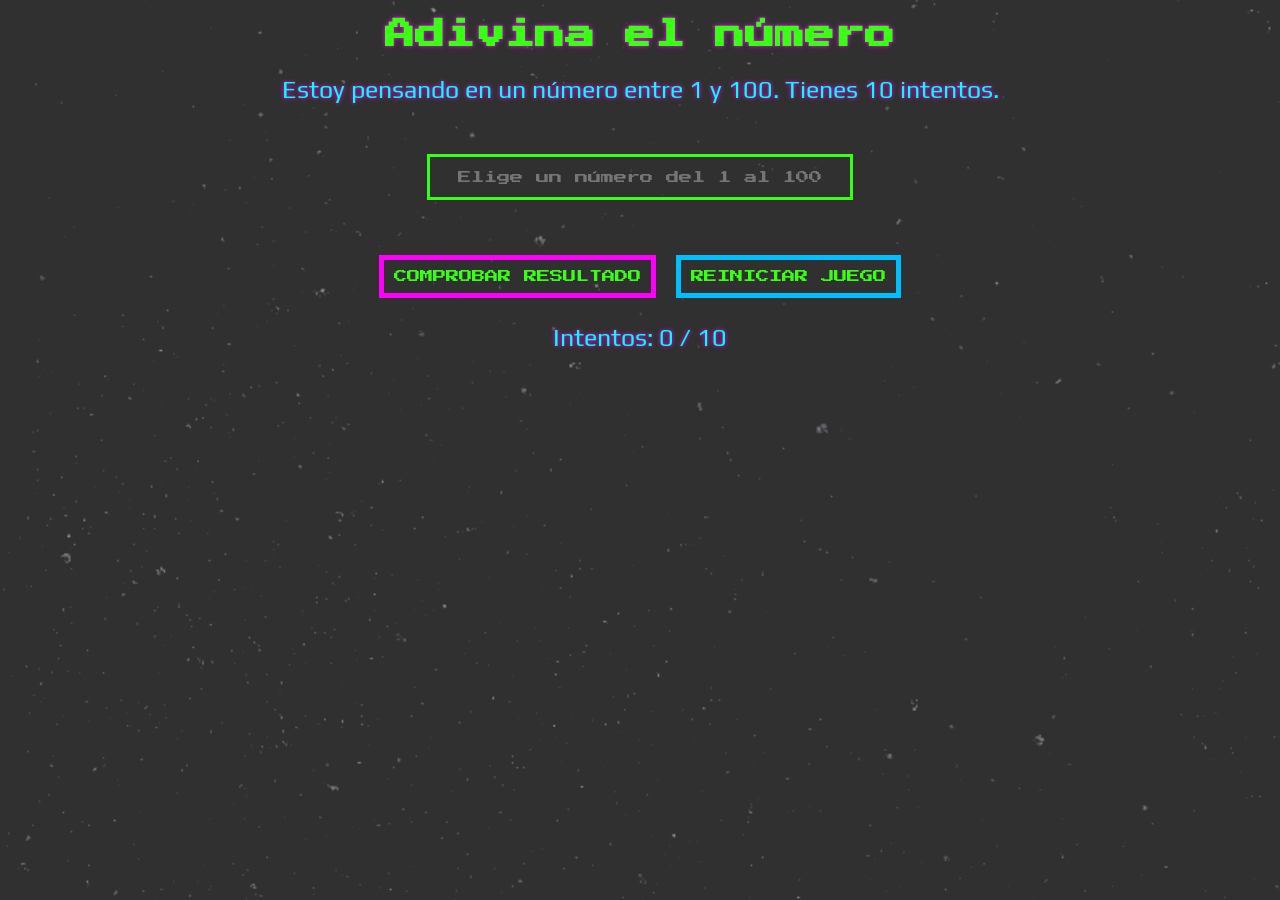
<file: adivina-numero/index.html>
<!DOCTYPE html>
<html lang="es">

<head>
    <meta charset="UTF-8">
    <meta name="viewport" content="width=device-width, initial-scale=1.0">

    <link rel="preconnect" href="https://fonts.googleapis.com">
    <link rel="preconnect" href="https://fonts.gstatic.com" crossorigin>
    <link href="https://fonts.googleapis.com/css2?family=Play:wght@400;700&family=Press+Start+2P&display=swap" rel="stylesheet">

    <title>Adivina el número</title>
    <link rel="stylesheet" href="assets/css/style.css">
</head>

<body>
    <main class="layout">

        <h1>Adivina el número</h1>
        <p>Estoy pensando en un número entre 1 y 100. Tienes 10 intentos.</p>

        <form id="formulario">
            <input type="number" min="1" max="100" placeholder="Elige un número del 1 al 100" class="input-number">
            <br>
            <div class="buttons">
                <button type="submit" class="comprobar-resultado">Comprobar resultado</button>
                <button type="button" class="reiniciar-juego">Reiniciar juego</button>
            </div>
        </form>

        <p class="mensaje"></p>
        <p>Intentos: <span class="intentos"></span></p>
        <ul class="historial"></ul>

    </main>

    <script src="assets/js/main.js"></script>
</body>

</html>
</file>
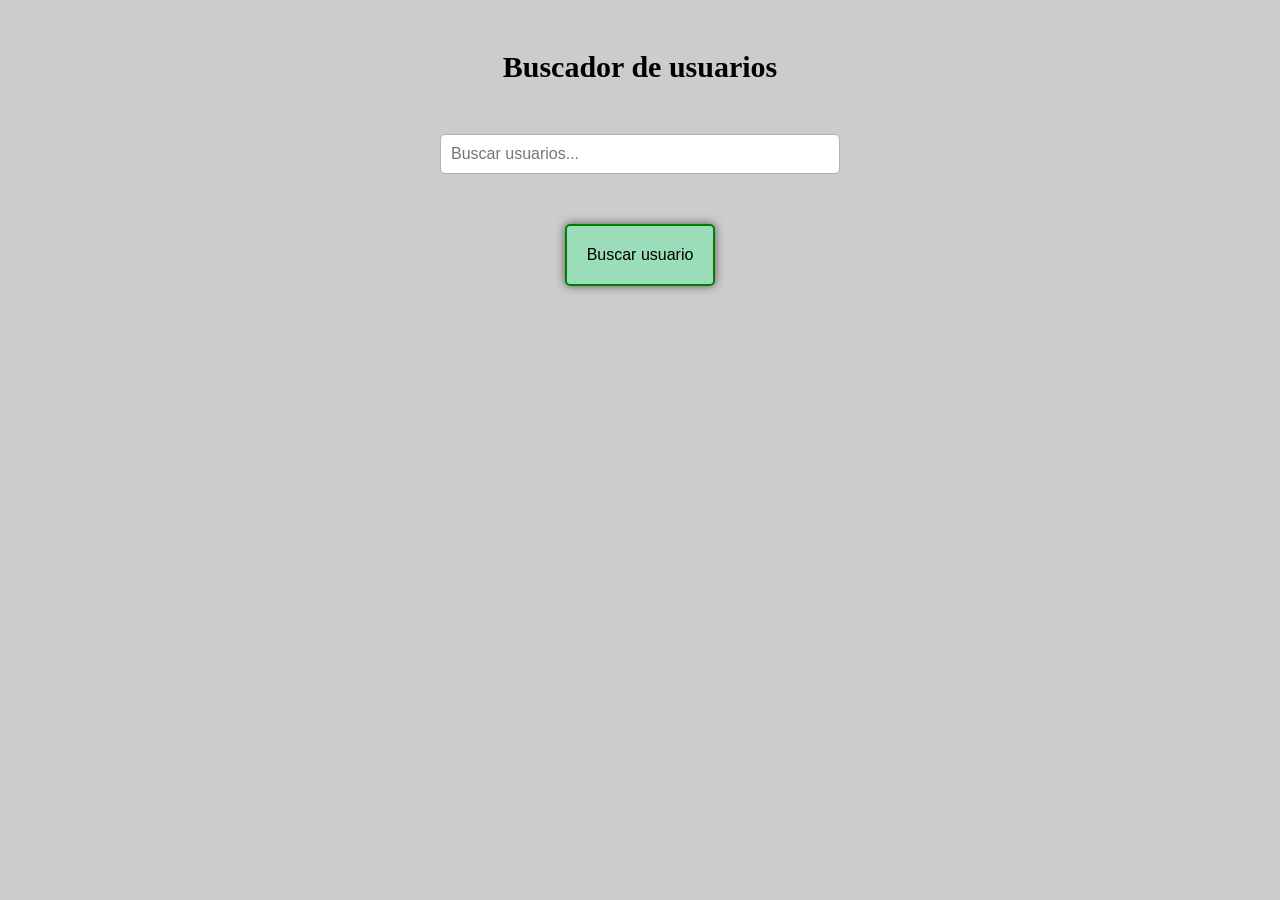
<file: buscador-users/index.html>
<!DOCTYPE html>
<html lang="es">

<head>
    <meta charset="UTF-8">
    <meta name="viewport" content="width=device-width, initial-scale=1.0">
    <title>Buscador de Usuarios</title>
    <link rel="stylesheet" href="style.css">
</head>

<body>

    <main class="layout">

        <section class="layout__section">
            <h1>Buscador de usuarios</h1>

            <input type="search" class="input__search" name="buscador" id="buscador" placeholder="Buscar usuarios...">

            <button class="btn__search">Buscar usuario</button>
            
            <p class="mensaje"></p>
        </section>

        <section class="layout__card">
            <p><span class="card__title">Nombre:</span> <span class="card__nombre"></span></p>
            <p><span class="card__title">Email:</span> <span class="card__email"></span></p>
            <p><span class="card__title">Ciudad:</span> <span class="card__ciudad"></span></p>
            <p><span class="card__title">Teléfono:</span> <span class="card__telefono"></span></p>
        </section>

    </main>

    <script src="main.js"></script>
</body>

</html>
</file>
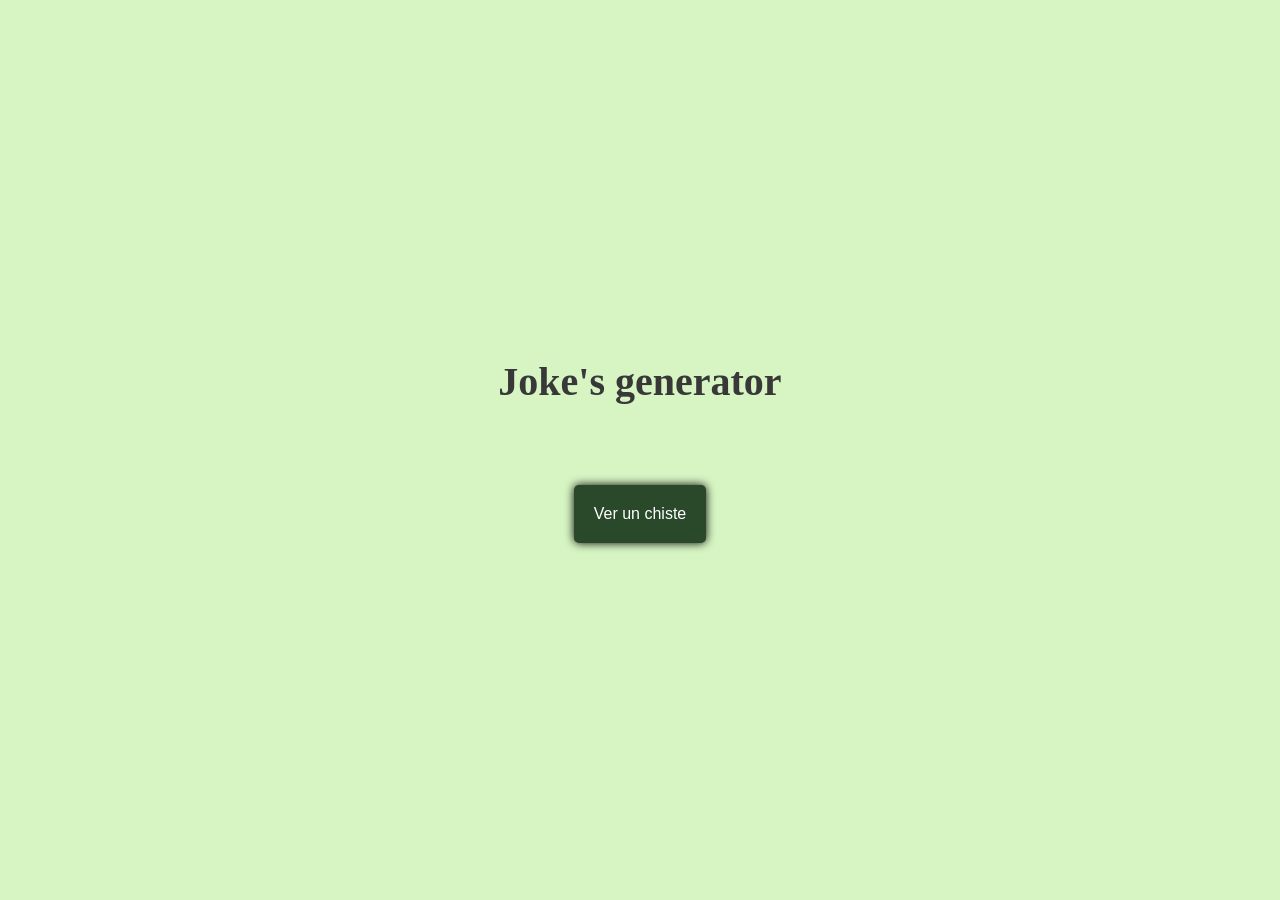
<file: generador-chistes/index.html>
<!DOCTYPE html>
<html lang="es">

<head>
    <meta charset="UTF-8">
    <meta name="viewport" content="width=device-width, initial-scale=1.0">

    <link rel="shortcut icon" href="favicon.ico" type="image/x-icon">
    <link rel="icon" type="image/png" href="favicon-32x32.png" sizes="32x32" />
    <link rel="icon" type="image/png" href="favicon-16x16.png" sizes="16x16" />
    <!--Favicon:
    <a href="https://www.flaticon.es/iconos-gratis/cara-feliz" title="cara feliz iconos">Cara feliz iconos creados por NajmunNahar - Flaticon</a>
    -->

    <title>Joke's generator</title>

    <link rel="stylesheet" href="styles.css">
</head>

<body>
    <main class="layout">
        <h1>Joke's generator</h1>

        <p class="chiste"></p>

        <button class="btn-chiste">Ver un chiste</button>
    </main>

    <script src="main.js"></script>
</body>

</html>
</file>
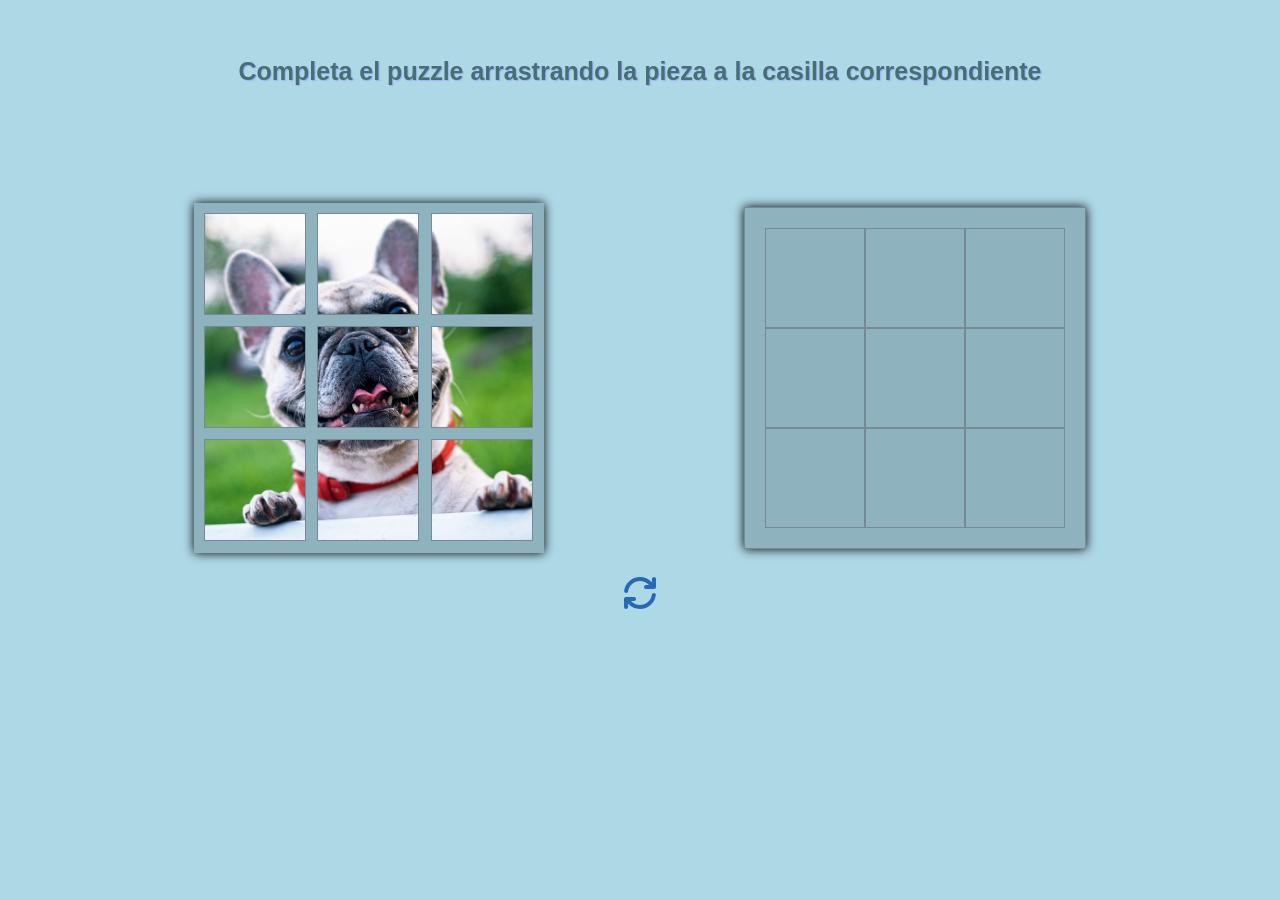
<file: puzzle-drag-and-drop/index.html>
<!DOCTYPE html>
<html lang="es">

<head>
    <meta charset="UTF-8">
    <meta name="viewport" content="width=device-width, initial-scale=1.0">
    <meta http-equiv="X-UA-Compatible" content="ie=edge">
    <title>Puzzles</title>

    <link rel="stylesheet" href="assets/css/style.css">
</head>

<body>

    <main class="layout__main">
        <h1>Completa el puzzle arrastrando la pieza a la casilla correspondiente</h1>

        <div class="layout__game">

            <section class="layout__piezas">
                <div class="pieza__puzzle" draggable="true"></div>
                <div class="pieza__puzzle" draggable="true"></div>
                <div class="pieza__puzzle" draggable="true"></div>
                <div class="pieza__puzzle" draggable="true"></div>
                <div class="pieza__puzzle" draggable="true"></div>
                <div class="pieza__puzzle" draggable="true"></div>
                <div class="pieza__puzzle" draggable="true"></div>
                <div class="pieza__puzzle" draggable="true"></div>
                <div class="pieza__puzzle" draggable="true"></div>
            </section>

            <section class="layout__tablero">
                <div class="hueco__tablero"></div>
                <div class="hueco__tablero"></div>
                <div class="hueco__tablero"></div>
                <div class="hueco__tablero"></div>
                <div class="hueco__tablero"></div>
                <div class="hueco__tablero"></div>
                <div class="hueco__tablero"></div>
                <div class="hueco__tablero"></div>
                <div class="hueco__tablero"></div>
            </section>

        </div>
        <div class="icon__refresh">

            <svg xmlns="http://www.w3.org/2000/svg" viewBox="0 0 640 640">
                <!--!Font Awesome Free v7.1.0 by @fontawesome - https://fontawesome.com License - https://fontawesome.com/license/free Copyright 2025 Fonticons, Inc.-->
                <path
                    d="M129.9 292.5C143.2 199.5 223.3 128 320 128C373 128 421 149.5 455.8 184.2C456 184.4 456.2 184.6 456.4 184.8L464 192L416.1 192C398.4 192 384.1 206.3 384.1 224C384.1 241.7 398.4 256 416.1 256L544.1 256C561.8 256 576.1 241.7 576.1 224L576.1 96C576.1 78.3 561.8 64 544.1 64C526.4 64 512.1 78.3 512.1 96L512.1 149.4L500.8 138.7C454.5 92.6 390.5 64 320 64C191 64 84.3 159.4 66.6 283.5C64.1 301 76.2 317.2 93.7 319.7C111.2 322.2 127.4 310 129.9 292.6zM573.4 356.5C575.9 339 563.7 322.8 546.3 320.3C528.9 317.8 512.6 330 510.1 347.4C496.8 440.4 416.7 511.9 320 511.9C267 511.9 219 490.4 184.2 455.7C184 455.5 183.8 455.3 183.6 455.1L176 447.9L223.9 447.9C241.6 447.9 255.9 433.6 255.9 415.9C255.9 398.2 241.6 383.9 223.9 383.9L96 384C87.5 384 79.3 387.4 73.3 393.5C67.3 399.6 63.9 407.7 64 416.3L65 543.3C65.1 561 79.6 575.2 97.3 575C115 574.8 129.2 560.4 129 542.7L128.6 491.2L139.3 501.3C185.6 547.4 249.5 576 320 576C449 576 555.7 480.6 573.4 356.5z" />
            </svg>
        </div>

        <div class="layout__mensaje">
            <p class="mensaje"></p>
        </div>
        
    </main>

    <script src="assets/js/script.js"></script>
</body>

</html>
</file>
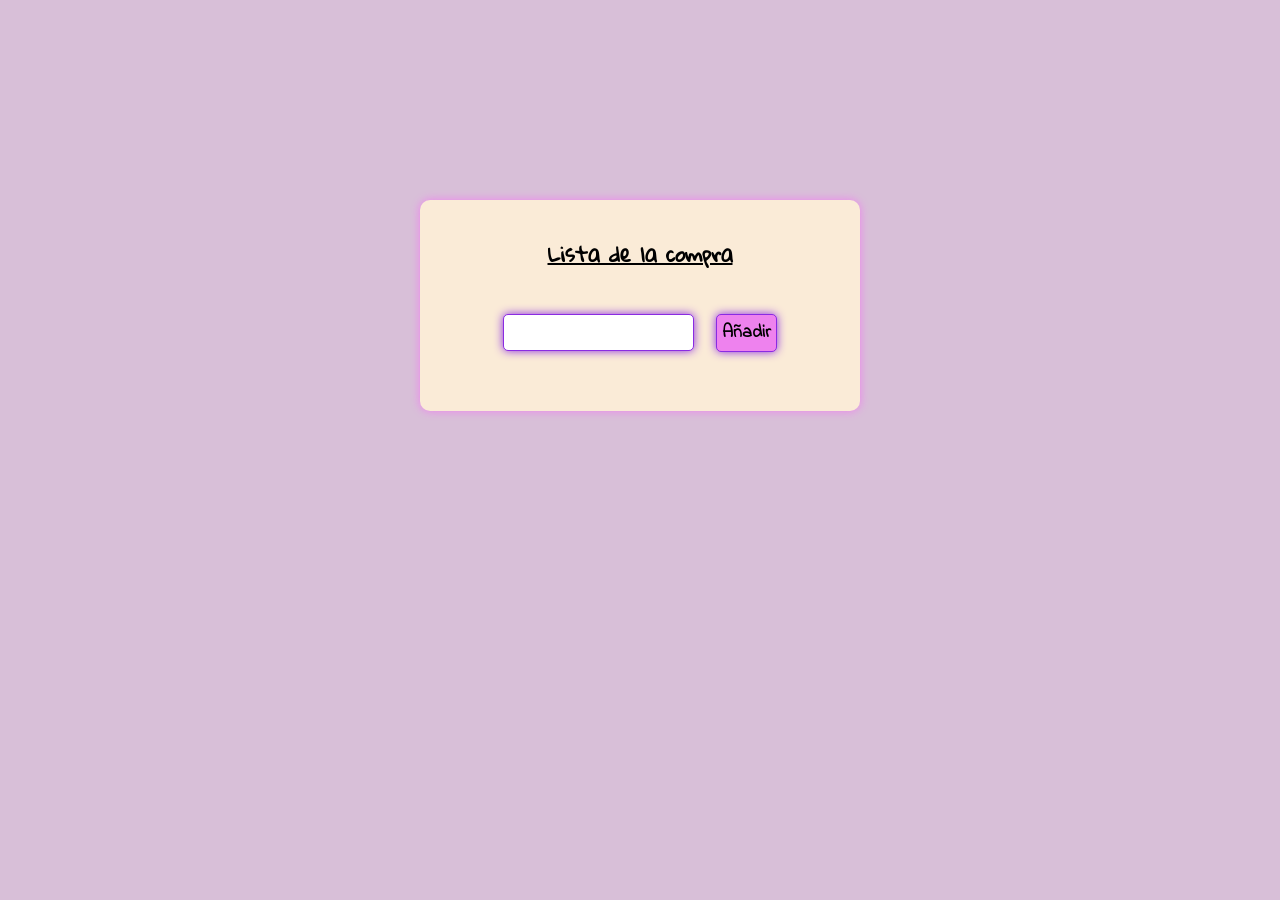
<file: shopping-list/index.html>
<!DOCTYPE html>
<html lang="es">

<head>
    <meta charset="UTF-8">
    <meta name="viewport" content="width=device-width, initial-scale=1.0">
    <title>Lista compra</title>
    <link rel="preconnect" href="https://fonts.googleapis.com">
    <link rel="preconnect" href="https://fonts.gstatic.com" crossorigin>
    <link href="https://fonts.googleapis.com/css2?family=Gloria+Hallelujah&family=Indie+Flower&display=swap"
        rel="stylesheet">
    <link rel="stylesheet" href="styles.css">
    <script src="main.js" defer></script>
</head>

<body>

    <div class="container">
        <div class="hojaCompra">
            <h1>Lista de la compra</h1>
            <form class="formulario">
                <input type="text" id="producto"/>
                <button type="button" class="button">Añadir</button>
            </form>

            <ul class="listaCompra">

            </ul>
        </div>
    </div>

</body>

</html>
</file>
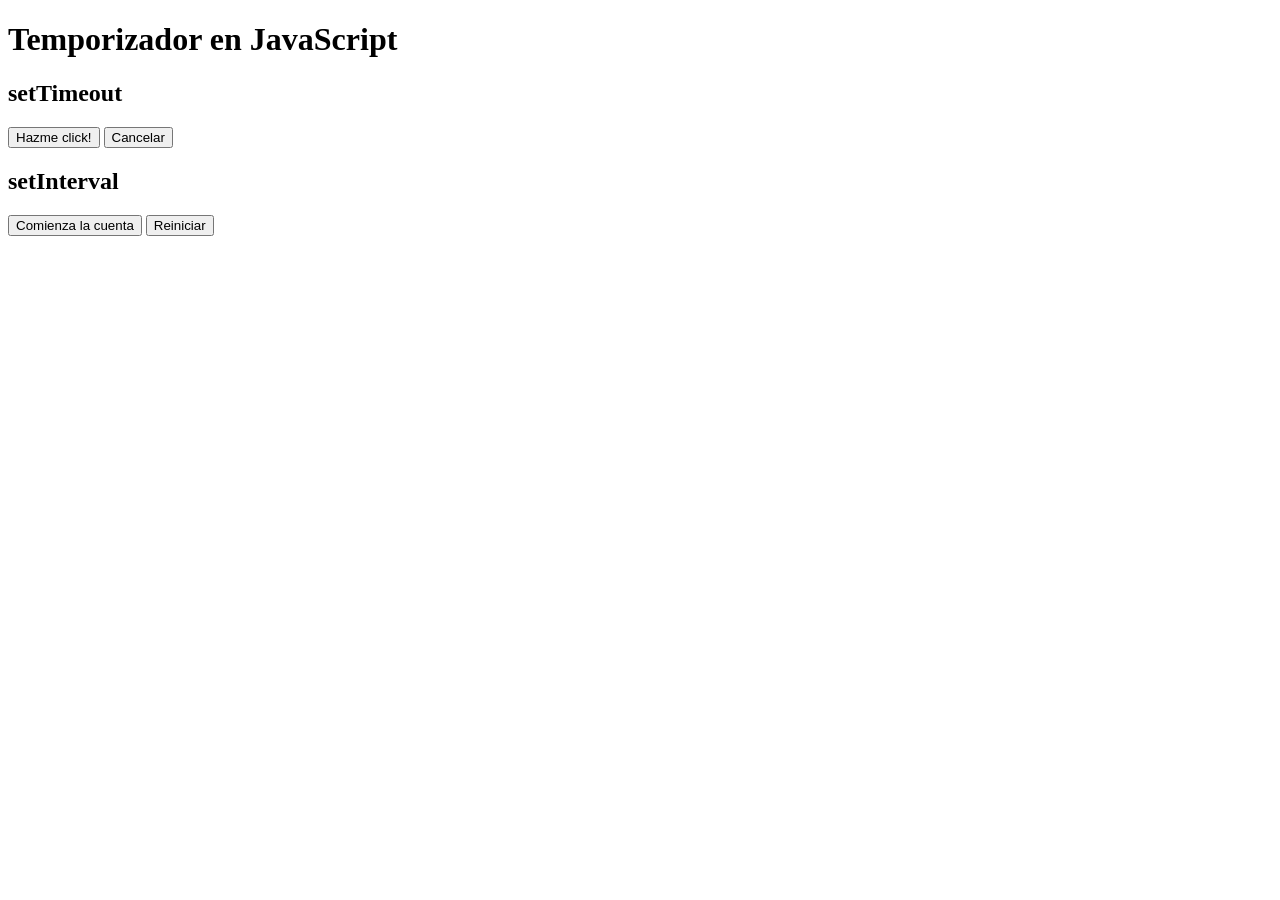
<file: temporizador/index.html>
<!DOCTYPE html>
<html lang="es">
<head>
    <meta charset="UTF-8">
    <meta name="viewport" content="width=device-width, initial-scale=1.0">
    <title>Temporizador JavaScript</title>
</head>
<body>
    <h1>Temporizador en JavaScript</h1>

    <h2>setTimeout</h2>

    <p class="mensaje"></p>

    <div class="buttons">
        <button type="submit" class="btn-mensaje">Hazme click!</button>

        <button type="reset" class="btn-cancelar">Cancelar</button>
    </div>

    <h2>setInterval</h2>

    <p class="resultado-contador"></p>

    <div class="buttons">
        <button type="submit" class="btn-contador">Comienza la cuenta</button>

        <button type="reset" class="btn-reiniciar">Reiniciar</button>
    </div>

    <script src="main.js"></script>
</body>
</html>
</file>
<file: adivina-numero/assets/css/style.css>
:root {
    --bg-color: hsl(0, 0%, 19%);
    --title-color: hsl(111, 100%, 54%);
    --text-color: hsl(180, 100%, 50%);
    --text-shadow-color: hsl(0, 0%, 63%);
    --btn-submit-color: hsl(300, 100%, 50%);
    --btn-reset-color: hsl(195, 100%, 50%);
    --hover-color: hsl(60, 100%, 50%);
    --font-family1: "Press Start 2P", system-ui;
    --font-family2: "Play", sans-serif;
}

html {
    font-size: 62.5%;
}

body {
    min-height: 50vh;
    background-image: url("../img/stardust.png");
    background-color: var(--bg-color);
    background-size: cover;
    background-repeat: no-repeat;
    font-size: 1.5rem;
    font-family: var(--font-family1);
    font-weight: 400;
    font-style: normal;
}

.layout {
    margin-top: 2rem;
    text-align: center;
}

h1 {
    color: var(--title-color);
}

p, li {
    color: var(--text-color);
    font-family: var(--font-family2);
    font-size: 2.5rem;
}

h1,
p {
    text-shadow: 0 0 4px var(--btn-submit-color);
}

#formulario {
    margin-top: 5rem;
    display: flex;
    flex-direction: column;
    justify-content: center;
    align-items: center;
    gap: 2rem;
}

.input-number {
    width: 40rem;
    height: 2rem;
    font-family: var(--font-family1);
    border: 3px solid var(--title-color);
    transition: all 0.3s ease-in-out;
}

.input-number::placeholder {
    line-height: 2rem;
    text-align: center;
}

/*Eliminar las flechas nativas del input en Chrome, Edge y Safari*/
input[type=number]::-webkit-inner-spin-button,
input[type=number]::-webkit-outer-spin-button {
    -webkit-appearance: none;
    margin: 0;
}

/*Firefox*/
input[type=number] {
    -moz-appearance: textfield;
}

.buttons {
    display: flex;
    justify-content: center;
    align-items: center;
    gap: 2rem;
}

.input-number:focus,
.comprobar-resultado:focus,
.reiniciar-juego:focus {
    box-shadow: 2px 2px 1px var(--btn-submit-color),
                4px 4px 1px var(--hover-color),
                6px 6px 1px var(--text-color);
}

.input-number,
.comprobar-resultado,
.reiniciar-juego {
    padding: 1rem;
    background-color: transparent;
    outline: none;
    color: var(--title-color);
    cursor: pointer;
}

.comprobar-resultado,
.reiniciar-juego {
    border: 5px solid transparent;
    font-family: var(--font-family1);
    text-transform: uppercase;
    transition: all 0.3s ease-in-out;
}

.comprobar-resultado {
    border-color: var(--btn-submit-color);
}

.reiniciar-juego {
    border-color: var(--btn-reset-color);
}

.comprobar-resultado:hover,
.reiniciar-juego:hover {
    background-color: var(--hover-color);
    color: #000;
}

.comprobar-resultado:active,
.reiniciar-juego:active {
    transform: translateY(2px);
}

.historial {
    list-style-type: none;
}

.historial li {
    margin-bottom: 1rem;
    color: var(--btn-reset-color);
    font-family: var(--font-family2);
}
</file>
<file: buscador-users/style.css>
* {
    margin: 0;
    padding: 0;
    box-sizing: border-box;
}

html {
    font-size: 62.5%;
}

body {
    width: 100%;
    min-height: 100dvh;

    background-color: #ccc;
}

.layout {
    width: 80%;
    margin: 0 auto;
    display: flex;
    flex-direction: column;
    justify-content: center;
    align-items: center;
    gap: 3rem;
}

.layout__section {
    width: 40rem;
    display: flex;
    flex-direction: column;
    justify-content: center;
    align-items: center;
    gap: 5rem;

    h1 {
        margin-top: 5rem;
        font-size: 3rem;
        text-align: center;
    }

    .input__search {
        width: 100%;
        padding: 1rem;
        font-size: 1.6rem;
        border-radius: 5px;
        border: 1px solid #b2b2b2;
    }

    .btn__search {
        padding: 2rem;
        background-color: #9bdcb9;
        color: #000;
        font-size: 1.6rem;
        border-radius: 5px;
        border: 2px solid green;
        box-shadow: 0 0 10px #555555;
        cursor: pointer;
        transition: background-color .2s ease-in-out;
    }

    .btn__search:hover {
        background-color: #8cc8a8;
    }

    .mensaje {
        font-size: 1.6rem;
        text-align: center;
    }
}

.layout__card {
    margin: 0 auto;
    padding: 3rem;
    width: 30rem;
    height: 20rem;
    display: none;
    flex-direction: column;
    justify-content: center;
    align-items: start;
    gap: 2rem;
    background-color: #9bdcc9;
    border-radius: 5px;
    box-shadow: 0 0 10px #555555;

    p {
        font-size: 1.6rem;
        font-family: 'Segoe UI', Tahoma, Geneva, Verdana, sans-serif;
    }

    .card__title {
        font-weight: 600;
    }
}
</file>
<file: generador-chistes/styles.css>
* {
    margin: 0;
    padding: 0;
    box-sizing: content-box;
}

html {
    font-size: 62.5%;
}

body {
    background-color: rgb(214, 245, 195);
}

.layout {
    width: 100%;
    min-height: 100dvh;

    display: flex;
    flex-direction: column;
    justify-content: center;
    align-items: center;
    gap: 4rem;
}

h1,
p {
    color: #383838;
    text-align: center;
}

h1 {
    font-size: 4rem;
}

p {
    margin: 0 10rem;
    font-size: 2.5rem;
    font-weight: bold;
}

.btn-chiste {
    padding: 2rem;
    font-size: 1.6rem;
    background-color: rgb(42, 72, 42);
    color: #fff;
    border-radius: 5px;
    border: none;
    box-shadow: 0 0 10px black;
    cursor: pointer;
    transition: background-color .2s ease-in-out;
}

.btn-chiste:hover {
    background-color: rgb(59, 95, 59);
}
</file>
<file: puzzle-drag-and-drop/assets/css/style.css>
html {
    font-size: 10px;
    box-sizing: border-box;
}

body {
    background-color: lightblue;
    font-family: 'Lucida Sans', 'Lucida Sans Regular', 'Lucida Grande', 'Lucida Sans Unicode', Geneva, Verdana, sans-serif;
}

.layout__main {
    width: 100%;
    height: 100%;
    margin-top: 4rem;
    position: relative;

    display: flex;
    flex-direction: column;
    justify-content: center;
    align-items: center;
    gap: 2rem;
}

h1 {
    font-size: 2.5rem;
    color: #447071;
    text-shadow: 1px 1px 1px #a0abff;
}

.layout__game {
    width: 100%;
    height: 100%;
    margin-top: 8rem;

    display: flex;
    flex-direction: row;
    justify-content: center;
    align-items: center;
    gap: 20rem;
}

.layout__piezas {
    width: 33rem;
    height: 33rem;
    padding: 1rem;
    background-color: #8fb3be;
    box-shadow: 0 0 10px black;

    display: grid;
    grid-template-columns: 1fr 1fr 1fr;
    grid-template-rows: 1fr 1fr 1fr;
    grid-gap: 1rem;
}

.pieza__puzzle {
    width: 10rem;
    height: 10rem;
    display: flex;
    justify-content: center;
    align-items: center;

    background-image: url("../img/dog-puzzle.png");
    background-size: 300% 300%;
    border: 1px solid lightslategray;
    cursor: grab;
    user-select: none;
    transition: transform 0.3s;
}

.pieza__puzzle:active {
    cursor: grabbing;
}

.pieza__puzzle:hover {
    transform: scale(1.2);
}

.pieza__puzzle.colocada {
    pointer-events: none;
    cursor: default;
}

#pieza-puzzle-0 {
    background-position: 0% 0%;
}

#pieza-puzzle-1 {
    background-position: 50% 0%;
}

#pieza-puzzle-2 {
    background-position: 100% 0%;
}

#pieza-puzzle-3 {
    background-position: 0% 50%;
}

#pieza-puzzle-4 {
    background-position: 50% 50%;
}

#pieza-puzzle-5 {
    background-position: 100% 50%;
}

#pieza-puzzle-6 {
    background-position: 0% 100%;
}

#pieza-puzzle-7 {
    background-position: 50% 100%;
}

#pieza-puzzle-8 {
    background-position: 100% 100%;
}

.layout__tablero {
    width: 30rem;
    height: 30rem;
    padding: 2rem;

    display: grid;
    grid-template-columns: repeat(3, 1fr);
    grid-template-rows: repeat(3, 1fr);

    background-color: #8fb3be;
    border: 1px solid lightslategray;
    box-shadow: 0 0 10px black;
}

.hueco__tablero {
    width: 10rem;
    height: 10rem;
    box-sizing: border-box;
    display: flex;
    justify-content: center;
    align-items: center;
    border: 1px solid lightslategray;
}

.hueco__tablero .pieza__puzzle {
    width: 100%;
    height: 100%;
    background-size: 300% 300%;
    position: static;
    box-shadow: none;
}

/* Mensajes visuales (opcional) */
.hueco-ocupado {
    outline: 3px solid rgba(255, 0, 0, 0.2);
}

.hueco-correcto {
    outline: 3px solid rgba(0, 200, 0, 0.2);
}

.icon__refresh svg {
    width: 4rem;
    height: 4rem;

    fill: #2669b5;
    cursor: pointer;

    transition: all 0.3s linear;
}

.layout__mensaje {
    transition: all 0.3s linear;
}

.layout__mensaje.mostrar__mensaje {
    width: 30rem;
    height: 15rem;
   
    position: absolute;

    background-color: #2f3b94;
    border-radius: 5px;
    box-shadow: 0 0 5px black;
    transform: scale(1.2);
}

.mensaje {
    font-size: 2.5rem;
    line-height: 5rem;
    text-align: center;
    color: white;
}
</file>
<file: shopping-list/styles.css>
html {
    margin: 0;
    padding: 0;
    font-size: 10px;
    font-family: cursive;
}

body {
    background-color: thistle;
}

.container {
    margin-top: 20rem;
    display: flex;
    justify-content: center;
}

.hojaCompra {
    width: 40rem;
    height: auto;
    padding: 2rem;
    background-color: antiquewhite;
    border-radius: 10px;
    box-shadow: 0px 0px 10px violet;
}

h1 {
    margin-bottom: 4rem;
    font-family: "Gloria Hallelujah", cursive;
    text-align: center;
    text-decoration: underline;
}

.formulario {
    text-align: center;
}

input[type=text] {
    margin-bottom: 3rem;
    padding: 1rem;
    border-radius: 5px;
    background-color: white;
    border: 1px solid blueviolet;
    border-radius: 5px;
    box-shadow: 0px 0px 10px blueviolet;
}

input[type=text]:focus {
    background-color: pink;
}

li {
    font-family: "Indie Flower", cursive;
    font-size: 2rem;
    font-weight: bold;
}

.button {
    margin-left: 2rem;
    padding: 0.5rem;
    cursor: pointer;
    background-color: violet;
    border: 1px solid blueviolet;
    border-radius: 5px;
    box-shadow: 0px 0px 10px blueviolet;
    font-family: "Indie Flower", cursive;
    font-weight: bold;
    font-size: 1.8rem;
}

.button:focus{
    background-color: pink;
}

.productoFinal button {
    padding: 0 2rem;
    cursor: pointer;
    background-color: transparent;
    color: red;
    border: 1px solid transparent;
    font-family: "Indie Flower", cursive;
    font-weight: bold;
    font-size: 2rem;
}
</file>
